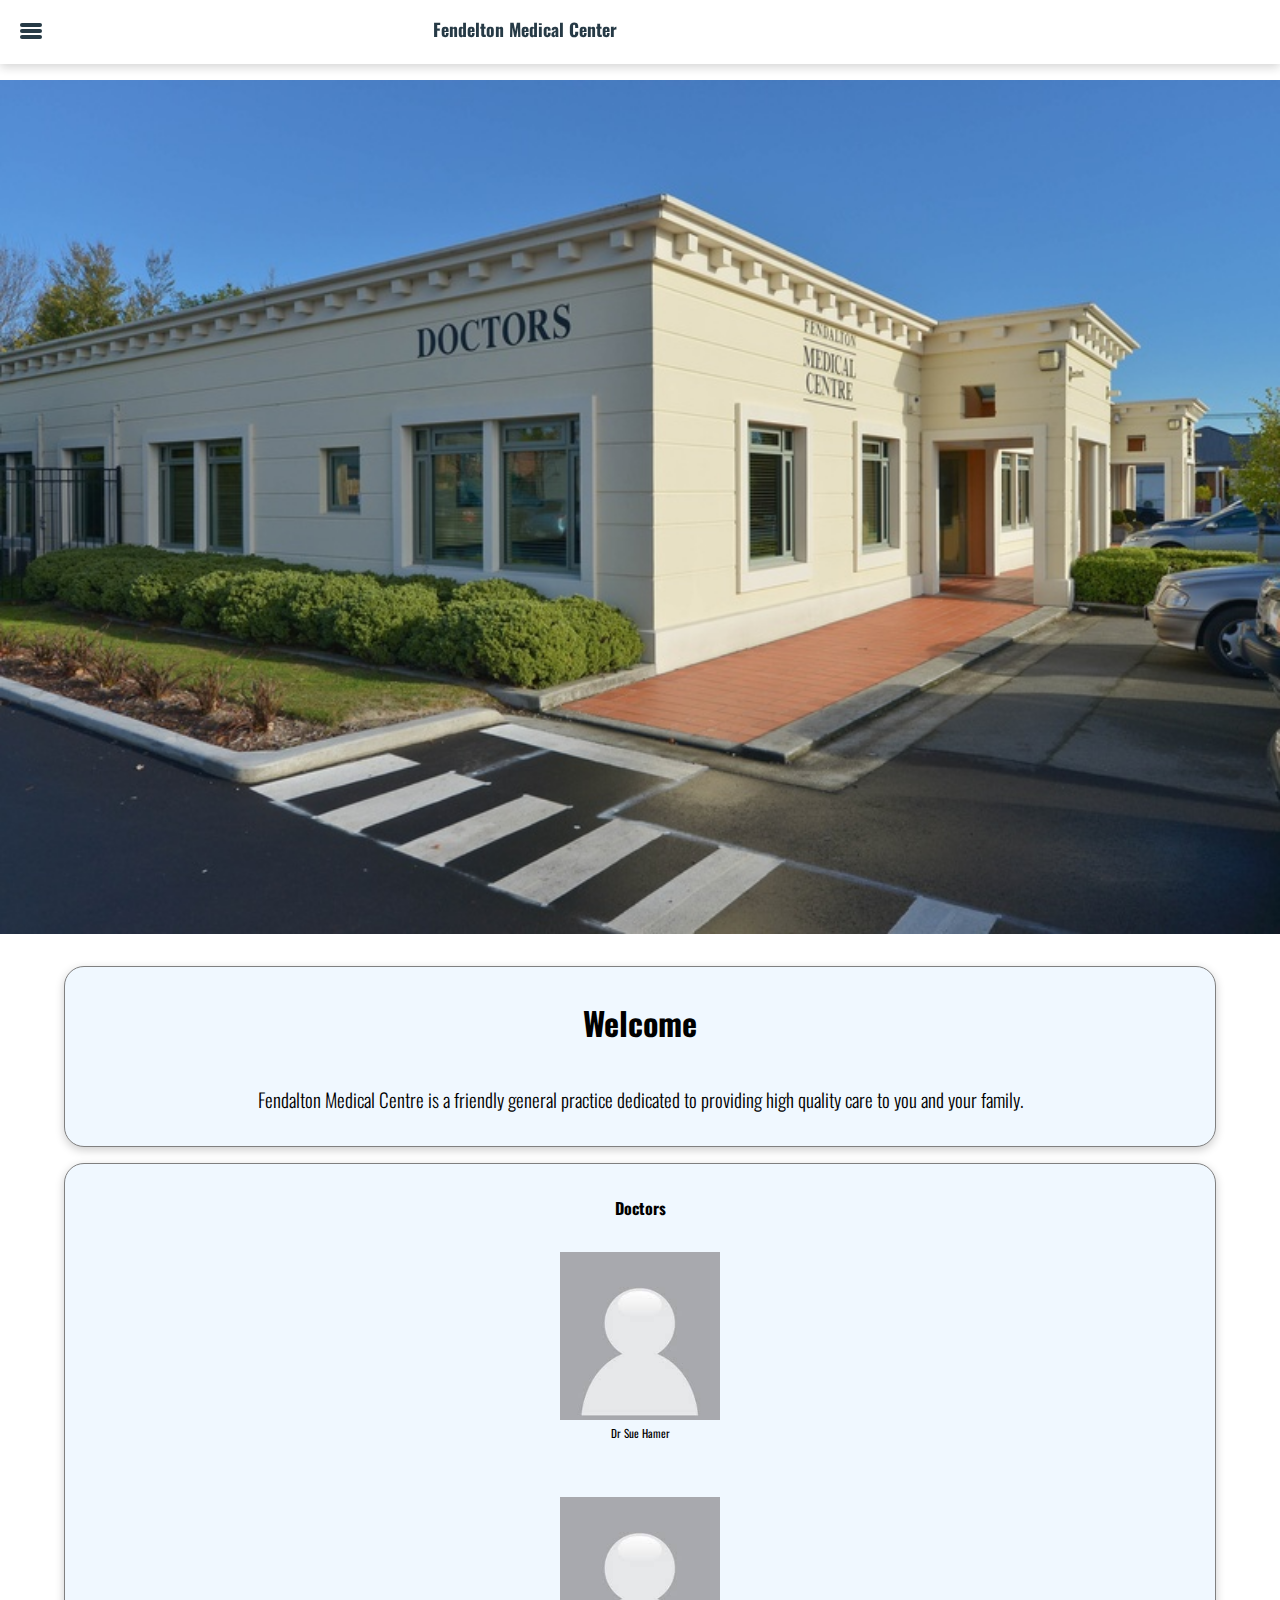
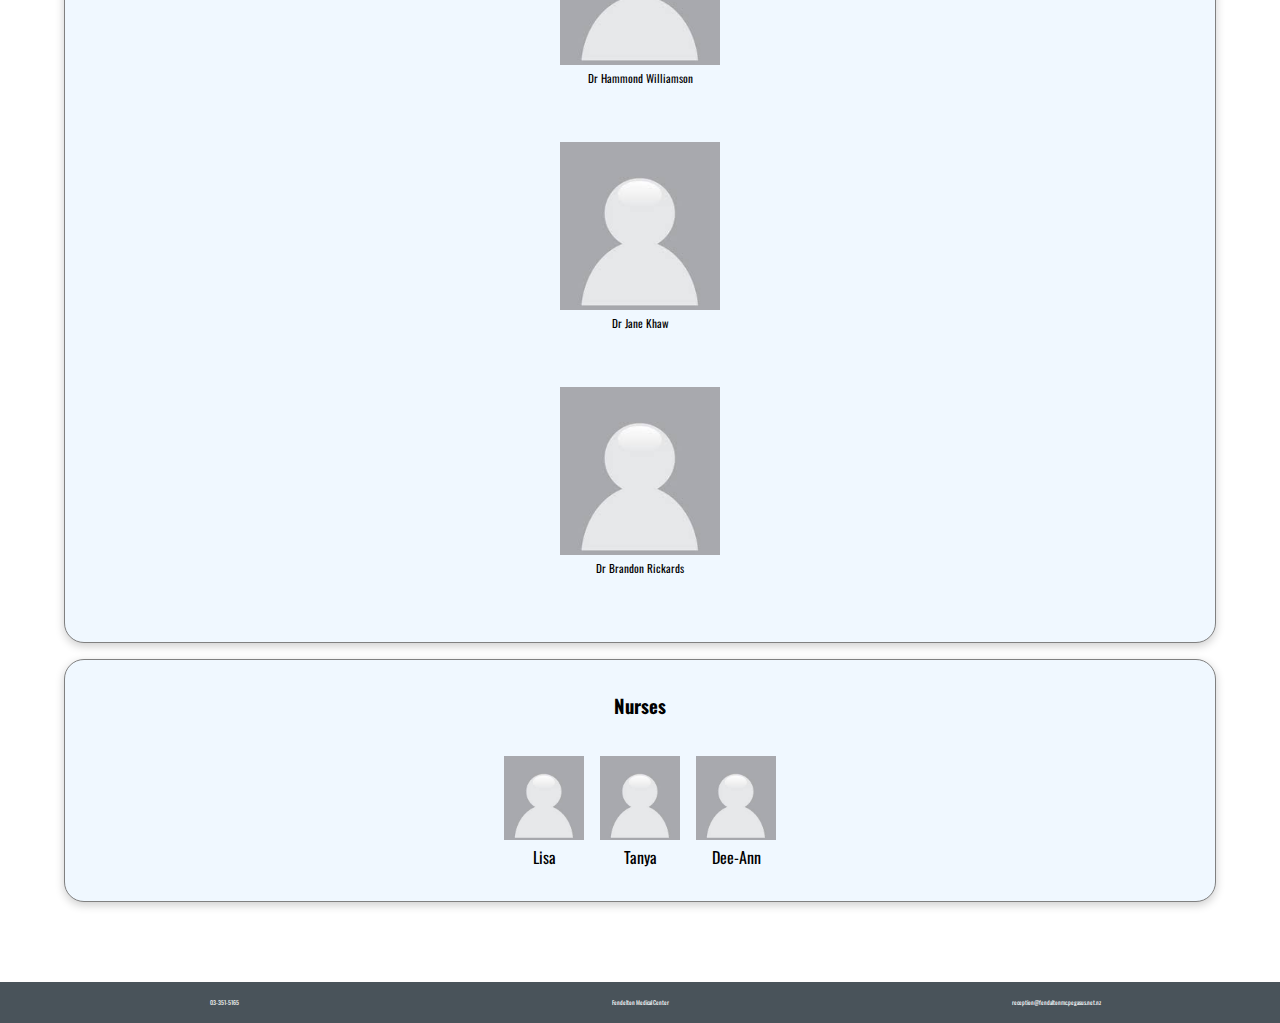
<file: index.html>
<!DOCTYPE html>
<html>

<head>
    <meta charset="utf-8">
    <meta name="viewport" content="width=device-width, initial-scale=1.0">
    <link rel="preconnect" href="https://fonts.googleapis.com">
    <link rel="preconnect" href="https://fonts.gstatic.com" crossorigin>
    <link href="https://fonts.googleapis.com/css2?family=Oswald:wght@300&display=swap" rel="stylesheet">
    <title>Fendelton Medical Center</title>
    <link href="https://fonts.googleapis.com/css?family=Roboto|Work+Sans:400,600" rel="stylesheet">
    <link rel="stylesheet" href="stylesheet.css">
</head>

<body>
    <nav>
        <div class="navbar">
            <div class="container nav-container">
                <input class="checkbox" type="checkbox" name="" id="" />
                <div class="hamburger-lines">
                    <span class="line line1"></span>
                    <span class="line line2"></span>
                    <span class="line line3"></span>
                </div>
                <div class="logo">
                    <h1>Fendelton Medical Center</h1>
                </div>
                <div class="menu-items">
                    <li><a href="index.html">Home</a></li>
                    <li><a href="fees.html">Fees</a></li>
                    <li><a href="contact.html">Contact us</a></li>

                </div>
            </div>
        </div>
    </nav>

    <div id="main-image">
        <img src="/images/main-building.jpg" alt="Picture of Fendelton Medical Center">
    </div>
    <div id="welcome">

        <h1 id="home-welcome">Welcome</h1>
        <p>Fendalton Medical Centre is a friendly general practice dedicated to providing high quality care to you and your family.</p>
    </div>

    <div id="doctors">
        <h3>Doctors</h3>
        <div>

            <img src="/images/placeholder.jfif">
            <p>Dr Sue Hamer</p>
        </div>
        <div>

            <img src="/images/placeholder.jfif">
            <p>Dr Hammond Williamson</p>
        </div>


        <div>

            <img src="/images/placeholder.jfif">
            <p>Dr Jane Khaw</p>
        </div>



        <div>

            <img src="/images/placeholder.jfif">
            <p id="last-doctor">Dr Brandon Rickards</p>
        </div>
    </div>

    <div id="nurses">
        <h3>Nurses</h3>
        <div id="nurses-container">

            <div>
                <img src="/images/placeholder.jfif">
                <p>Lisa</p>
            </div>
            <div>
                <img src="/images/placeholder.jfif">
                <p>Tanya</p>
            </div>
            <div>
                <img src="/images/placeholder.jfif">
                <p>Dee-Ann</p>
            </div>
        </div>
    </div>

    <footer>
        <div id="first-foot">
            03-351-5165
        </div>
        <div id="center-foot">
            Fendelton Medical Center
        </div>
        <div id="last-foot">
            reception@fendaltonmc.pegasus.net.nz
        </div>

    </footer>

</body>

</html>
</file>
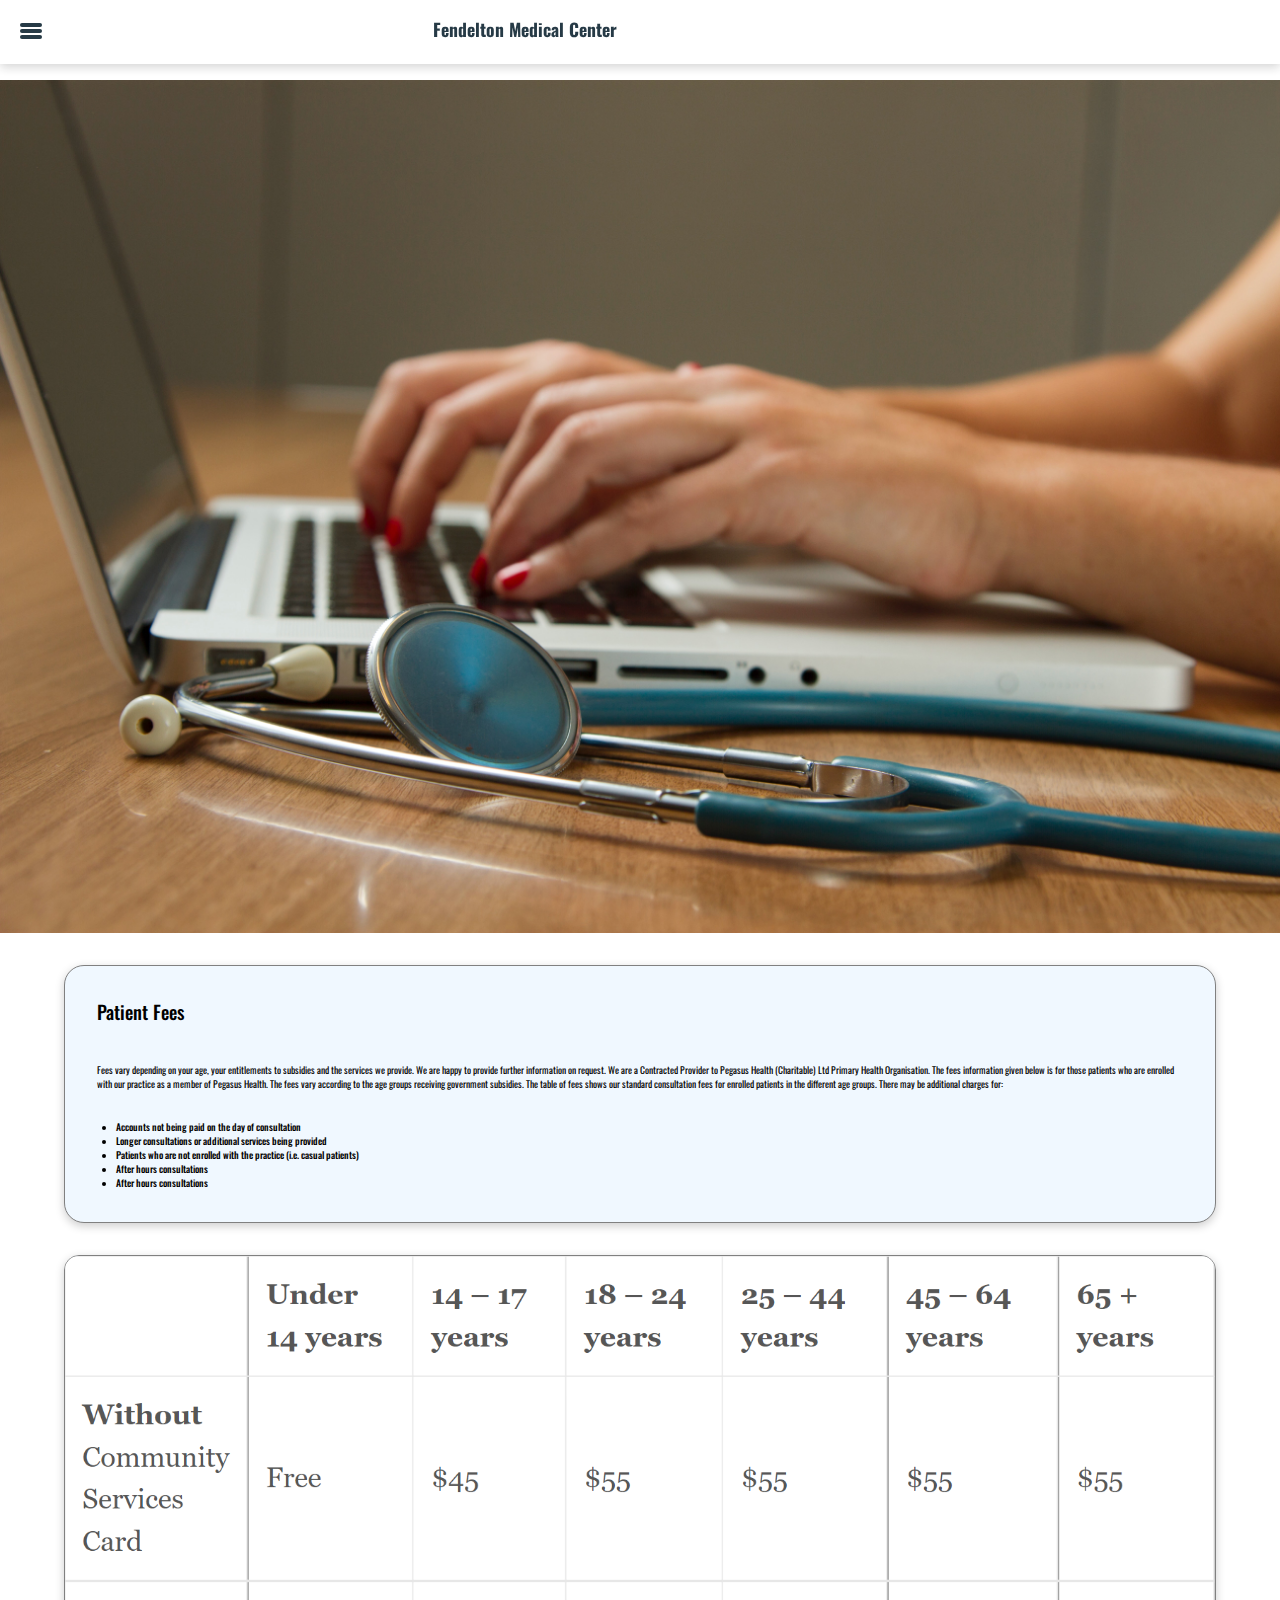
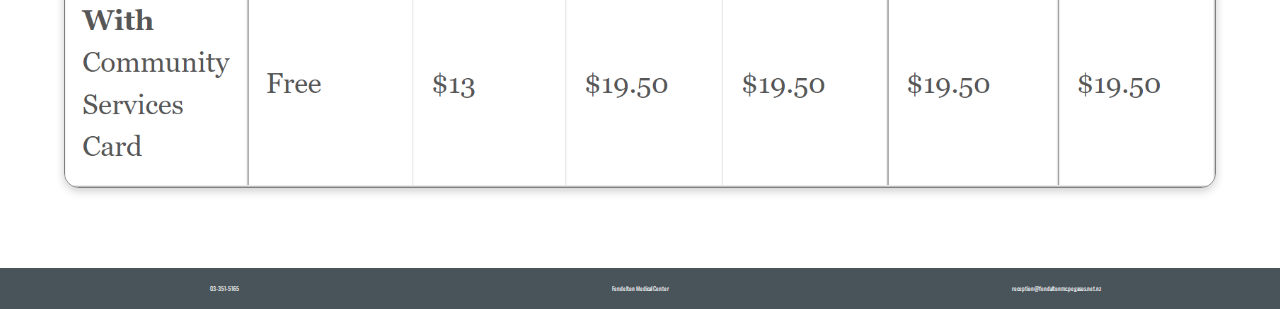
<file: fees.html>
<!DOCTYPE html>
<html>

<head>
    <meta charset="utf-8">
    <meta name="viewport" content="width=device-width, initial-scale=1.0">
    <link rel="preconnect" href="https://fonts.googleapis.com">
    <link rel="preconnect" href="https://fonts.gstatic.com" crossorigin>
    <link href="https://fonts.googleapis.com/css2?family=Oswald:wght@300&display=swap" rel="stylesheet">
    <title>Fendelton Medical Center | Fees</title>
    <link href="https://fonts.googleapis.com/css?family=Roboto|Work+Sans:400,600" rel="stylesheet">
    <link rel="stylesheet" href="stylesheet.css">
</head>

<body>
    <nav>
        <div class="navbar">
            <div class="container nav-container">
                <input class="checkbox" type="checkbox" name="" id="" />
                <div class="hamburger-lines">
                    <span class="line line1"></span>
                    <span class="line line2"></span>
                    <span class="line line3"></span>
                </div>
                <div class="logo">
                    <h1>Fendelton Medical Center</h1>
                </div>
                <div class="menu-items">
                    <li><a href="index.html">Home</a></li>
                    <li><a href="fees.html">Fees</a></li>
                    <li><a href="contact.html">Contact us</a></li>

                </div>
            </div>
        </div>
    </nav>

    <div>
        <img id="Fees-image" src="/images/fees-image.jpg" alt="Fees image">
    </div>

    <div id="Fees-info">

        <h3>Patient Fees</h3>
        <p>Fees vary depending on your age, your entitlements to subsidies and the services we provide. We are happy to provide further information on request. We are a Contracted Provider to Pegasus Health (Charitable) Ltd Primary Health Organisation. The
            fees information given below is for those patients who are enrolled with our practice as a member of Pegasus Health. The fees vary according to the age groups receiving government subsidies. The table of fees shows our standard consultation
            fees for enrolled patients in the different age groups. There may be additional charges for:</p>
        <div id="additional-fee">
            <ul>
                <li>Accounts not being paid on the day of consultation</li>
                <li>Longer consultations or additional services being provided
                </li>
                <li>Patients who are not enrolled with the practice (i.e. casual patients)
                </li>
                <li>After hours consultations
                </li>
                <li>After hours consultations
                </li>
            </ul>

        </div>
    </div>
    <div id="fees-table">
        <img src="/images/table.png" alt="picture of fees">
    </div>


    <footer>
        <div id="first-foot">
            03-351-5165
        </div>
        <div id="center-foot">
            Fendelton Medical Center
        </div>
        <div id="last-foot">
            reception@fendaltonmc.pegasus.net.nz
        </div>

    </footer>

</body>

</html>
</file>
<file: stylesheet.css>
@import url("https://fonts.googleapis.com/css2?family=Poppins:ital,wght@0,100;0,200;0,300;0,400;0,500;0,600;0,700;0,800;0,900;1,100;1,200;1,300;1,400;1,500;1,600;1,700;1,800;1,900&display=swap");
* {
    margin: 0;
    padding: 0;
    box-sizing: border-box;
}

body {
    font-family: 'Oswald', sans-serif;
}

.container {
    max-width: 1050px;
    width: 100%;
}

.navbar {
    width: 100%;
    position: fixed;
    background-color: white;
    opacity: 0.9;
    top: 0;
    box-shadow: 0 3px 10px rgb(0 0 0 / 0.2);
}

.nav-container {
    display: flex;
    justify-content: space-between;
    align-items: center;
    height: 62px;
    margin-top: 1em;
}

.navbar .menu-items {
    display: flex;
}

.navbar .nav-container li {
    list-style: none;
}

.navbar .nav-container a {
    text-decoration: none;
    color: #0e2431;
    font-weight: 500;
    font-size: 2.5rem;
    padding: 0.7rem;
}

.navbar .nav-container a:hover {
    font-weight: bolder;
}

.nav-container {
    display: block;
    position: relative;
    height: 3em;
    width: 100%;
}

.nav-container .checkbox {
    position: absolute;
    display: block;
    height: 30px;
    width: 42px;
    top: 2px;
    left: 10px;
    z-index: 5;
    opacity: 0;
    cursor: pointer;
}

.nav-container .hamburger-lines {
    height: 16px;
    width: 22px;
    position: absolute;
    top: 7px;
    left: 20px;
    z-index: 2;
    display: flex;
    flex-direction: column;
    justify-content: space-between;
}

.nav-container .hamburger-lines .line {
    display: block;
    height: 4px;
    width: 100%;
    border-radius: 10px;
    background: #0e2431;
}

.nav-container .hamburger-lines .line1 {
    transform-origin: 0% 0%;
    transition: transform 0.4s ease-in-out;
}

.nav-container .hamburger-lines .line2 {
    transition: transform 0.2s ease-in-out;
}

.nav-container .hamburger-lines .line3 {
    transform-origin: 0% 100%;
    transition: transform 0.4s ease-in-out;
}

.navbar .menu-items {
    padding-top: 120px;
    box-shadow: 6px 6px 6px rgba(34, 34, 34, 0.6);
    height: 100vh;
    width: 100%;
    transform: translate(-150%);
    display: flex;
    flex-direction: column;
    transition: transform 0.5s ease-in-out;
    text-align: center;
    justify-content: center;
    background-color: white;
    opacity: 0.9;
}

.navbar .menu-items li {
    margin-bottom: 2rem;
    font-weight: 500;
    font-size: 0.2em;
}

.logo {
    text-align: center;
    font-size: 1.1em;
    color: #0e2431;
    width: 100%;
}

.logo h1 {
    font-size: 1em;
    text-align: center;
}

.nav-container input[type="checkbox"]:checked~.menu-items {
    transform: translateX(0);
}

.nav-container input[type="checkbox"]:checked~.hamburger-lines .line1 {
    transform: rotate(45deg);
}

.nav-container input[type="checkbox"]:checked~.hamburger-lines .line2 {
    transform: scaleY(0);
}

.nav-container input[type="checkbox"]:checked~.hamburger-lines .line3 {
    transform: rotate(-45deg);
}

.nav-container input[type="checkbox"]:checked~.logo {
    display: none;
}


/*HOME */

#main-image {
    margin-top: 5em;
}

#main-image img {
    display: block;
    margin: 0 auto;
    width: 100%;
    margin-bottom: 2em;
}

#welcome {
    text-align: center;
    margin-top: 4em;
    padding: 2em;
    border: 1px solid gray;
    border-radius: 20px;
    width: 90%;
    margin: 0 auto;
    margin-bottom: 1em;
    box-shadow: 0 3px 10px rgb(0 0 0 / 0.2);
    background-color: aliceblue;
}

#welcome h1 {
    font-size: 2em;
}

#welcome p {
    font-size: 1.2em;
    margin-top: 2em;
    font-weight: 300;
}

#doctors,
#nurses {
    display: block;
    text-align: center;
    padding: 2em;
    margin-top: 2em;
    border: 1px solid gray;
    border-radius: 20px;
    width: 90%;
    margin: 0 auto;
    margin-bottom: 1em;
    box-shadow: 0 3px 10px rgb(0 0 0 / 0.2);
    background-color: aliceblue;
}

#doctors h3 {
    font-size: 1em;
    margin-bottom: 2em;
}

#doctors img {
    width: 10em;
}

#doctors p {
    font-size: 0.7em;
    margin-bottom: 5em;
}

#last-doctor {
    margin-bottom: 3em !important;
}

#nurses-container {
    display: flex;
    justify-content: center;
    gap: 1em;
}

#nurses-container img {
    width: 5em;
}

#nurses h3 {
    margin-bottom: 2em;
}

#nurses {
    margin-bottom: 5em;
}

footer {
    display: grid;
    grid-template-columns: 1fr 1fr 1fr;
    font-size: 0.5em;
    margin: 2em 0em 0em 0em;
    padding: 2em;
    background-color: #49535a;
    color: white;
    text-align: center;
}

#first-foot {
    grid-column: 1/2;
    font-size: 0.5em;
}

#center-foot {
    grid-column: 2/3;
    font-size: 0.5em;
}

#last-foot {
    grid-column: 3;
    font-size: 0.5em;
}


/* Fees Page */

#Fees-image {
    display: block;
    margin: 0 auto;
    width: 100%;
    margin-top: 5em;
}

#Fees-info {
    padding: 2em;
    box-shadow: 0 3px 10px rgb(0 0 0 / 0.2);
    background-color: aliceblue;
    border: 1px solid gray;
    border-radius: 20px;
    width: 90%;
    margin: 0 auto;
    margin-top: 2em;
}

#Fees-info h1 {
    text-align: center;
    margin-bottom: 1em;
}

#Fees-info h3 {
    font-weight: 500;
    margin-bottom: 2em;
}

#Fees-info p {
    font-size: 0.6em;
}

#additional-fee {
    margin-top: 3em;
    font-size: 0.6em;
    font-weight: 500;
    margin-left: 2em;
}

#fees-table img {
    display: block;
    width: 18em;
    margin: 0 auto;
    margin-bottom: 5em;
    box-shadow: 0 3px 10px rgb(0 0 0 / 0.2);
    background-color: aliceblue;
    border: 1px solid gray;
    border-radius: 15px;
    width: 90%;
    margin-top: 2em;
}


/* CONTACT US */

#contact-container {
    padding: 2em;
    margin: 2em;
    box-shadow: 0 3px 10px rgb(0 0 0 / 0.2);
    background-color: aliceblue;
    border: 1px solid gray;
    border-radius: 15px;
    width: 90%;
    margin: 0 auto;
    margin-top: 2em;
    margin-bottom: 2em;
}

#contact-address {
    margin-bottom: 3em;
}

#contact-address h1 {
    font-size: 1em;
}

#contact-address h3 {
    font-size: 0.8em;
    margin-bottom: 5px;
}

#contact-container h4 {
    font-size: 0.6em;
}

#contact-picture img {
    display: block;
    width: 100%;
    margin: 0 auto;
}

#contact-picture {
    margin-top: 5em;
}

#googlemaps iframe {
    display: block;
    margin: 0 auto;
    align-items: center;
    margin-bottom: 5em;
}

#icons img {
    width: 3em;
    border-radius: 50%;
    border: 2px solid black;
}

#icons {
    display: flex;
    justify-content: space-between;
    margin-bottom: 3em;
}

@media only screen and (min-width: 768px) {}
</file>
